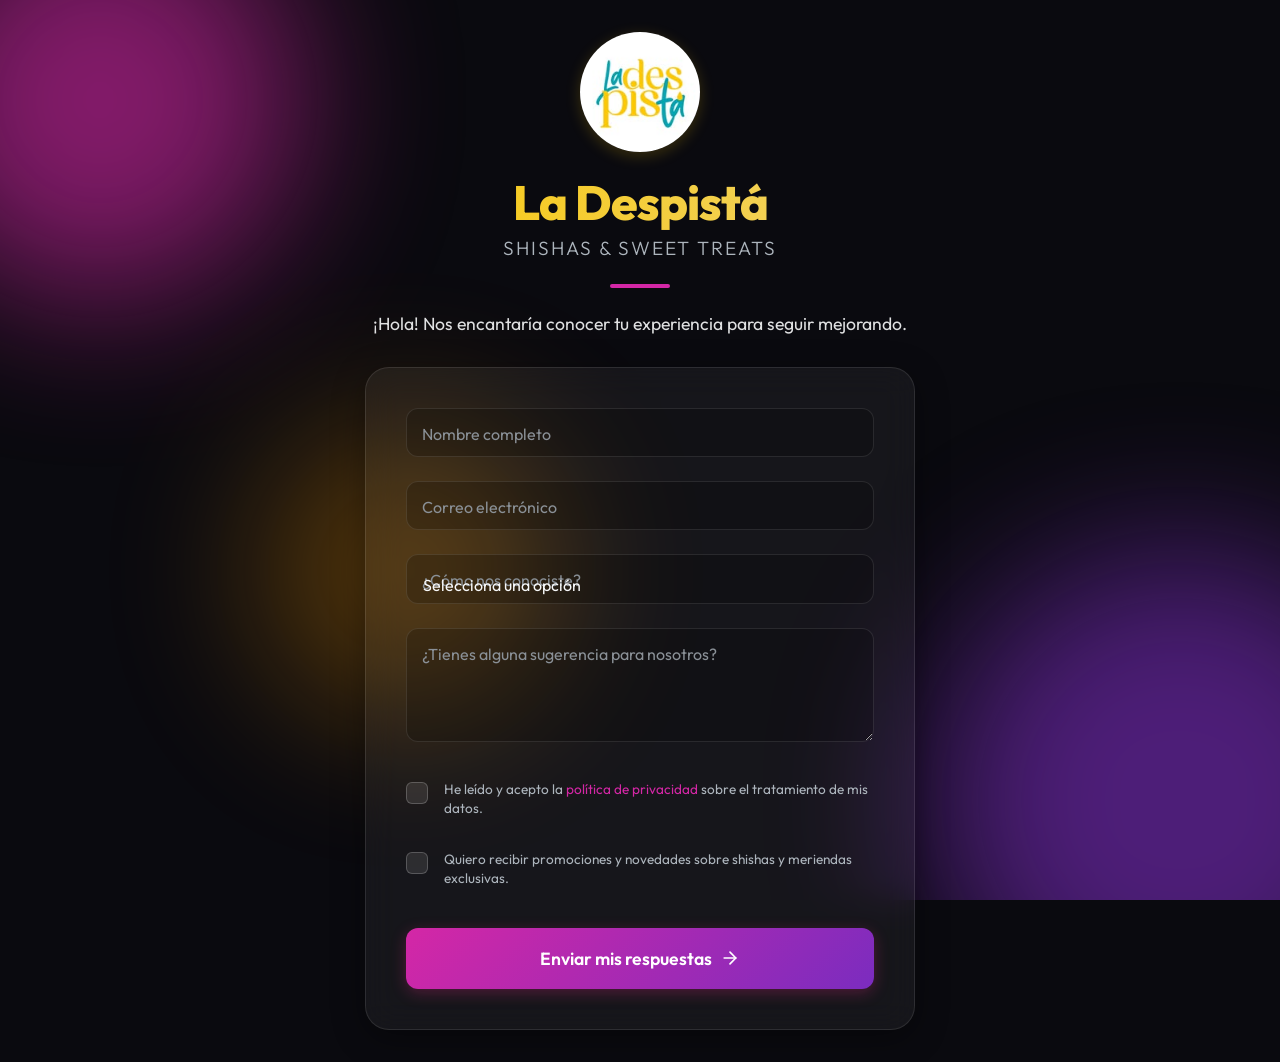
<file: index.html>
<!DOCTYPE html>
<html lang="es">
<head>
    <meta charset="UTF-8">
    <meta name="viewport" content="width=device-width, initial-scale=1.0">
    <title>Feedback - La Despistá</title>
    <meta name="description" content="Ayúdanos a mejorar La Despistá y participa en nuestras promociones exclusivas.">
    
    <!-- Google Fonts -->
    <link rel="preconnect" href="https://fonts.googleapis.com">
    <link rel="preconnect" href="https://fonts.gstatic.com" crossorigin>
    <link href="https://fonts.googleapis.com/css2?family=Outfit:wght@300;400;600;800&display=swap" rel="stylesheet">
    
    <!-- Estilos 
     CSS -->
    <link rel="stylesheet" href="styles/styles.css">
    <!-- Script JS-->
    <script src="scripts/app.js" defer></script>
</head>
<body>
    <div class="background-animation">
        <div class="blob blob-1"></div>
        <div class="blob blob-2"></div>
        <div class="blob blob-3"></div>
    </div>

    <main class="container">
        <header class="header">
            <img src="assets/la_despita_logo.jpg" alt="Logo La Despistá" class="logo-img">
            <h1 class="logo-title">La Despistá</h1>
            <p class="subtitle">Shishas & Sweet Treats</p>
            <div class="divider"></div>
            <p class="greeting">¡Hola! Nos encantaría conocer tu experiencia para seguir mejorando.</p>
        </header>

        <section class="form-wrapper glass">
            <form id="feedbackForm" action="#" method="POST">
                <div class="input-group">
                    <input type="text" id="fullname" name="fullname" required placeholder=" " autocomplete="name">
                    <label for="fullname">Nombre completo</label>
                    <div class="input-glow"></div>
                </div>

                <div class="input-group">
                    <input type="email" id="email" name="email" required placeholder=" " autocomplete="email">
                    <label for="email">Correo electrónico</label>
                    <div class="input-glow"></div>
                </div>

                <div class="input-group">
                    <select id="discovery" name="discovery" required>
                        <option value="" disabled selected>Selecciona una opción</option>
                        <option value="instagram">Instagram / TikTok</option>
                        <option value="amigos">Amigos o Familiares</option>
                        <option value="pasando">Pasaba por el local</option>
                        <option value="otro">Otro</option>
                    </select>
                    <label for="discovery" class="select-label">¿Cómo nos conociste?</label>
                    <div class="input-glow"></div>
                </div>

                <div class="input-group textarea-group">
                    <textarea id="suggestions" name="suggestions" rows="4" placeholder=" "></textarea>
                    <label for="suggestions">¿Tienes alguna sugerencia para nosotros?</label>
                    <div class="input-glow"></div>
                </div>

                <div class="checkbox-group">
                    <label class="custom-checkbox">
                        <input type="checkbox" id="dataConsent" name="dataConsent" required>
                        <span class="checkmark"></span>
                        <span class="text">He leído y acepto la <a href="#">política de privacidad</a> sobre el tratamiento de mis datos.</span>
                    </label>
                </div>

                <div class="checkbox-group">
                    <label class="custom-checkbox">
                        <input type="checkbox" id="promoConsent" name="promoConsent">
                        <span class="checkmark"></span>
                        <span class="text">Quiero recibir promociones y novedades sobre shishas y meriendas exclusivas.</span>
                    </label>
                </div>

                <button type="submit" class="submit-btn">
                    <span>Enviar mis respuestas</span>
                    <svg class="icon" viewBox="0 0 24 24" fill="none" stroke="currentColor" stroke-width="2" stroke-linecap="round" stroke-linejoin="round"><line x1="5" y1="12" x2="19" y2="12"></line><polyline points="12 5 19 12 12 19"></polyline></svg>
                </button>
            </form>

            <div id="successMessage" class="success-message hidden">
                <div class="success-icon">✓</div>
                <h3>¡Gracias por tu tiempo!</h3>
                <p>Tus respuestas han sido enviadas. Pronto recibirás sorpresas en tu email.</p>
            </div>
        </section>
    </main>
</body>
</html>
</file>
<file: styles/styles.css>
:root {
    --bg-dark: #0a0a0f;
    --primary: #d427a6; /* Neon Pink */
    --secondary: #7b2cbf; /* Deep Purple */
    --accent: #ff9e00; /* Warm Gold */
    --text-main: #f8f9fa;
    --text-muted: #adb5bd;
    --glass-bg: rgba(255, 255, 255, 0.05);
    --glass-border: rgba(255, 255, 255, 0.1);
    --glass-shadow: 0 8px 32px 0 rgba(0, 0, 0, 0.37);
    --transition: all 0.3s cubic-bezier(0.25, 0.8, 0.25, 1);
}

* {
    margin: 0;
    padding: 0;
    box-sizing: border-box;
}

body {
    font-family: 'Outfit', sans-serif;
    background-color: var(--bg-dark);
    color: var(--text-main);
    min-height: 100vh;
    display: flex;
    justify-content: center;
    align-items: center;
    overflow-x: hidden;
    position: relative;
    padding: 2rem 1rem;
}

/* Background animated blobs */
.background-animation {
    position: fixed;
    top: 0;
    left: 0;
    width: 100vw;
    height: 100vh;
    z-index: -1;
    overflow: hidden;
    pointer-events: none;
}

.blob {
    position: absolute;
    filter: blur(80px);
    border-radius: 50%;
    opacity: 0.6;
    animation: float 20s infinite alternate cubic-bezier(0.4, 0, 0.2, 1);
}

.blob-1 {
    width: 400px;
    height: 400px;
    background: var(--primary);
    top: -100px;
    left: -100px;
    animation-delay: 0s;
}

.blob-2 {
    width: 500px;
    height: 500px;
    background: var(--secondary);
    bottom: -150px;
    right: -150px;
    animation-delay: -5s;
    animation-duration: 25s;
}

.blob-3 {
    width: 300px;
    height: 300px;
    background: var(--accent);
    bottom: 20%;
    left: 20%;
    opacity: 0.3;
    animation-delay: -10s;
    animation-duration: 18s;
}

@keyframes float {
    0% { transform: translate(0, 0) scale(1); }
    50% { transform: translate(50px, -50px) scale(1.1); }
    100% { transform: translate(-30px, 30px) scale(0.9); }
}

/* Layout container */
.container {
    width: 100%;
    max-width: 550px;
    z-index: 1;
    display: flex;
    flex-direction: column;
    gap: 2rem;
    animation: fadeIn 1s ease-out;
}

@keyframes fadeIn {
    from { opacity: 0; transform: translateY(20px); }
    to { opacity: 1; transform: translateY(0); }
}

/* Header Text */
.header {
    text-align: center;
}

.logo-img {
    width: 120px;
    height: 120px;
    object-fit: cover;
    border-radius: 50%;
    margin-bottom: 1rem;
    box-shadow: 0 4px 15px rgba(248, 200, 12, 0.2);
}

.logo-title {
    font-size: 3rem;
    font-weight: 800;
    background: linear-gradient(to right, #f8c80c, #f0d36b);
    -webkit-background-clip: text;
    background-clip: text;
    -webkit-text-fill-color: transparent;
    letter-spacing: -1px;
    margin-bottom: 0.25rem;
}

.subtitle {
    font-size: 1.2rem;
    color: var(--text-muted);
    font-weight: 300;
    letter-spacing: 2px;
    text-transform: uppercase;
}

.divider {
    width: 60px;
    height: 4px;
    background: var(--primary);
    margin: 1.5rem auto;
    border-radius: 2px;
}

.greeting {
    font-size: 1.1rem;
    color: var(--text-main);
    opacity: 0.9;
}

/* Glassmorphism panel */
.glass {
    background: var(--glass-bg);
    backdrop-filter: blur(16px);
    -webkit-backdrop-filter: blur(16px);
    border: 1px solid var(--glass-border);
    border-radius: 24px;
    padding: 2.5rem;
    box-shadow: var(--glass-shadow);
}

/* Form Styles */
form {
    display: flex;
    flex-direction: column;
    gap: 1.5rem;
}

.input-group {
    position: relative;
    display: flex;
    flex-direction: column;
}

.input-group input,
.input-group select,
.input-group textarea {
    width: 100%;
    background: rgba(0, 0, 0, 0.2);
    border: 1px solid rgba(255, 255, 255, 0.1);
    border-radius: 12px;
    padding: 1.2rem 1rem 0.5rem;
    color: var(--text-main);
    font-size: 1rem;
    font-family: inherit;
    transition: var(--transition);
    outline: none;
    z-index: 2;
}

.input-group input:focus,
.input-group select:focus,
.input-group textarea:focus {
    border-color: rgba(255, 255, 255, 0.4);
    background: rgba(0, 0, 0, 0.4);
}

.input-group label {
    position: absolute;
    left: 1rem;
    top: 1rem;
    color: var(--text-muted);
    font-size: 1rem;
    transition: var(--transition);
    pointer-events: none;
    z-index: 1;
}

.input-group select {
    appearance: none;
    padding-top: 1.2rem;
}

.input-group select option {
    background: var(--bg-dark);
    color: var(--text-main);
}

/* Floating labels magic */
.input-group input:focus ~ label,
.input-group input:not(:placeholder-shown) ~ label,
.input-group textarea:focus ~ label,
.input-group textarea:not(:placeholder-shown) ~ label,
.input-group select:focus ~ .select-label,
.input-group select:valid ~ .select-label {
    top: 0.4rem;
    font-size: 0.75rem;
    color: var(--primary);
    font-weight: 600;
}

.input-glow {
    position: absolute;
    bottom: 0;
    left: 0;
    width: 0;
    height: 2px;
    background: linear-gradient(90deg, var(--primary), var(--secondary));
    transition: width 0.4s ease;
    border-radius: 0 0 12px 12px;
    z-index: 3;
}

.input-group input:focus ~ .input-glow,
.input-group select:focus ~ .input-glow,
.input-group textarea:focus ~ .input-glow {
    width: 100%;
}

.textarea-group {
    min-height: 120px;
}

.textarea-group textarea {
    resize: vertical;
    padding-top: 1.5rem;
}

/* Custom Checkboxes */
.checkbox-group {
    margin-top: 0.5rem;
}

.custom-checkbox {
    display: flex;
    align-items: flex-start;
    position: relative;
    cursor: pointer;
    user-select: none;
    gap: 1rem;
}

.custom-checkbox input {
    position: absolute;
    opacity: 0;
    cursor: pointer;
    height: 0;
    width: 0;
}

.checkmark {
    position: relative;
    top: 2px;
    min-width: 22px;
    height: 22px;
    background-color: rgba(255, 255, 255, 0.1);
    border: 1px solid rgba(255, 255, 255, 0.2);
    border-radius: 6px;
    transition: var(--transition);
}

.custom-checkbox:hover input ~ .checkmark {
    background-color: rgba(255, 255, 255, 0.2);
}

.custom-checkbox input:checked ~ .checkmark {
    background-color: var(--primary);
    border-color: var(--primary);
}

.checkmark:after {
    content: "";
    position: absolute;
    display: none;
    left: 7px;
    top: 3px;
    width: 5px;
    height: 10px;
    border: solid white;
    border-width: 0 2px 2px 0;
    transform: rotate(45deg);
}

.custom-checkbox input:checked ~ .checkmark:after {
    display: block;
    animation: checkAnim 0.2s forwards;
}

@keyframes checkAnim {
    0% { height: 0; width: 0; opacity: 0; }
    100% { height: 10px; width: 5px; opacity: 1; }
}

.custom-checkbox .text {
    font-size: 0.85rem;
    color: var(--text-muted);
    line-height: 1.4;
}

.custom-checkbox .text a {
    color: var(--primary);
    text-decoration: none;
    transition: var(--transition);
}

.custom-checkbox .text a:hover {
    color: var(--accent);
    text-decoration: underline;
}

/* Button */
.submit-btn {
    margin-top: 1rem;
    padding: 1.2rem;
    border: none;
    border-radius: 12px;
    background: linear-gradient(135deg, var(--primary) 0%, var(--secondary) 100%);
    color: white;
    font-size: 1.1rem;
    font-weight: 600;
    font-family: inherit;
    cursor: pointer;
    display: flex;
    justify-content: center;
    align-items: center;
    gap: 0.5rem;
    transition: var(--transition);
    box-shadow: 0 4px 15px rgba(212, 39, 123, 0.3);
    position: relative;
    overflow: hidden;
}

.submit-btn::before {
    content: '';
    position: absolute;
    top: 0;
    left: -100%;
    width: 100%;
    height: 100%;
    background: linear-gradient(90deg, transparent, rgba(255,255,255,0.2), transparent);
    transition: all 0.5s ease;
}

.submit-btn:hover {
    transform: translateY(-2px);
    box-shadow: 0 6px 20px rgba(212, 39, 123, 0.4);
}

.submit-btn:hover::before {
    left: 100%;
}

.submit-btn:active {
    transform: translateY(1px);
}

.submit-btn .icon {
    width: 20px;
    height: 20px;
    transition: transform 0.3s ease;
}

.submit-btn:hover .icon {
    transform: translateX(4px);
}

/* Success Message */
.hidden {
    display: none !important;
}

.success-message {
    text-align: center;
    padding: 2rem 0;
    animation: popIn 0.5s cubic-bezier(0.175, 0.885, 0.32, 1.275);
}

@keyframes popIn {
    0% { transform: scale(0.8); opacity: 0; }
    100% { transform: scale(1); opacity: 1; }
}

.success-icon {
    width: 60px;
    height: 60px;
    background: linear-gradient(135deg, #00b4d8, #0077b6);
    color: white;
    font-size: 2rem;
    display: flex;
    align-items: center;
    justify-content: center;
    border-radius: 50%;
    margin: 0 auto 1.5rem;
    box-shadow: 0 0 20px rgba(0, 180, 216, 0.4);
}

.success-message h3 {
    margin-bottom: 0.5rem;
    font-size: 1.5rem;
}

.success-message p {
    color: var(--text-muted);
}

/* Mobile responsivness */
@media (max-width: 480px) {
    .glass {
        padding: 1.5rem;
        border-radius: 20px;
    }
    
    .logo-title {
        font-size: 2.2rem;
    }
}
</file>
